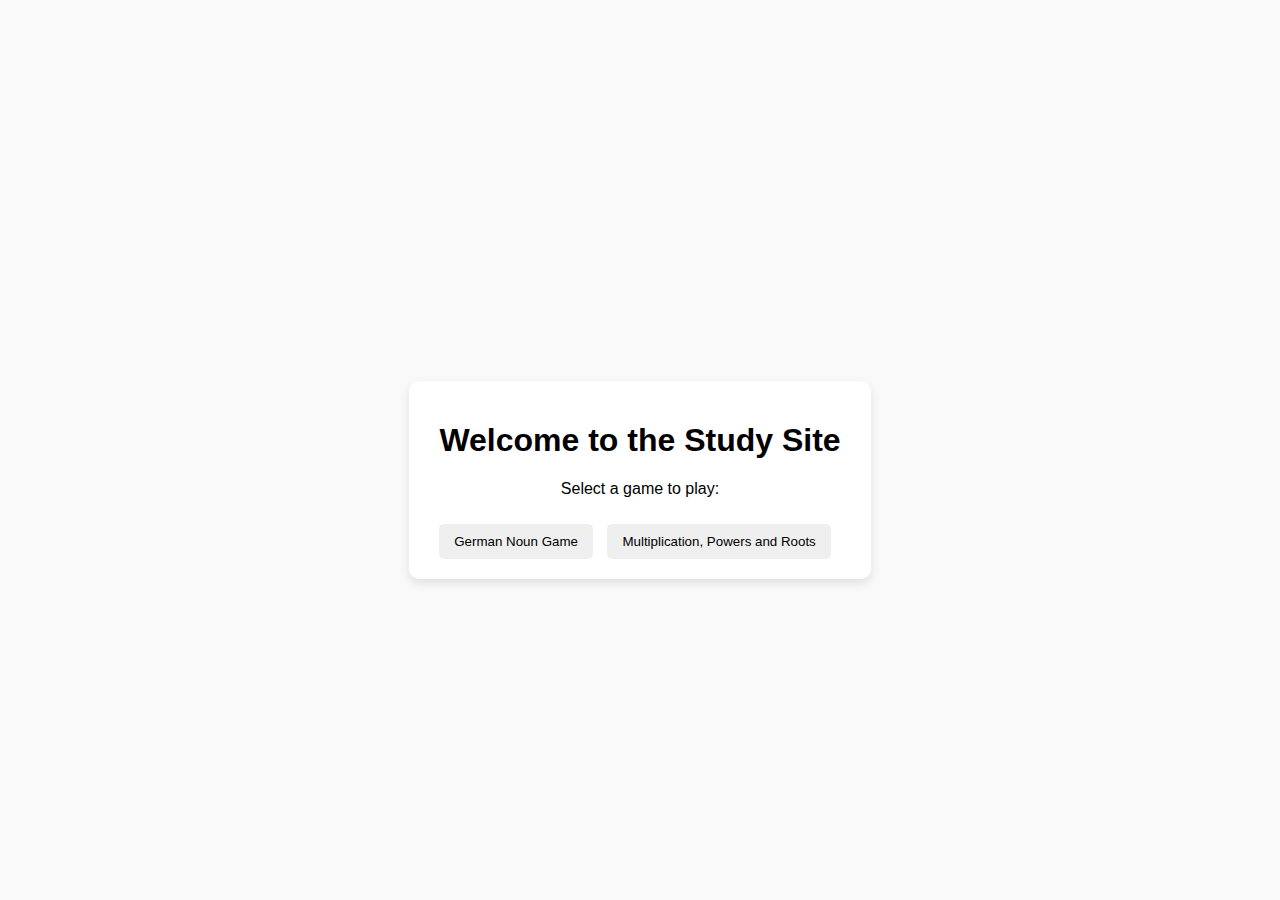
<file: index.html>
<!DOCTYPE html>
<html lang="en">
<head>
    <meta charset="UTF-8">
    <meta name="viewport" content="width=device-width, initial-scale=1.0">
    <link rel="stylesheet" href="style.css">
    <title>Study Site</title>
</head>
<body>
    <div class="container">
        <h1>Welcome to the Study Site</h1>
        <p>Select a game to play:</p>
        <button id="germanNounGameButton">German Noun Game</button>
        <button id="mathGameButton">Multiplication, Powers and Roots</button>
    </div>

    <script>
        document.getElementById('germanNounGameButton').onclick = function() {
            window.location.href = 'germanNounGame.html'; // Link to German Noun Game
        };
        
        document.getElementById('mathGameButton').onclick = function() {
            window.location.href = 'mathGame.html'; // Link to Math Game
        };
    </script>
</body>
</html>
</file>
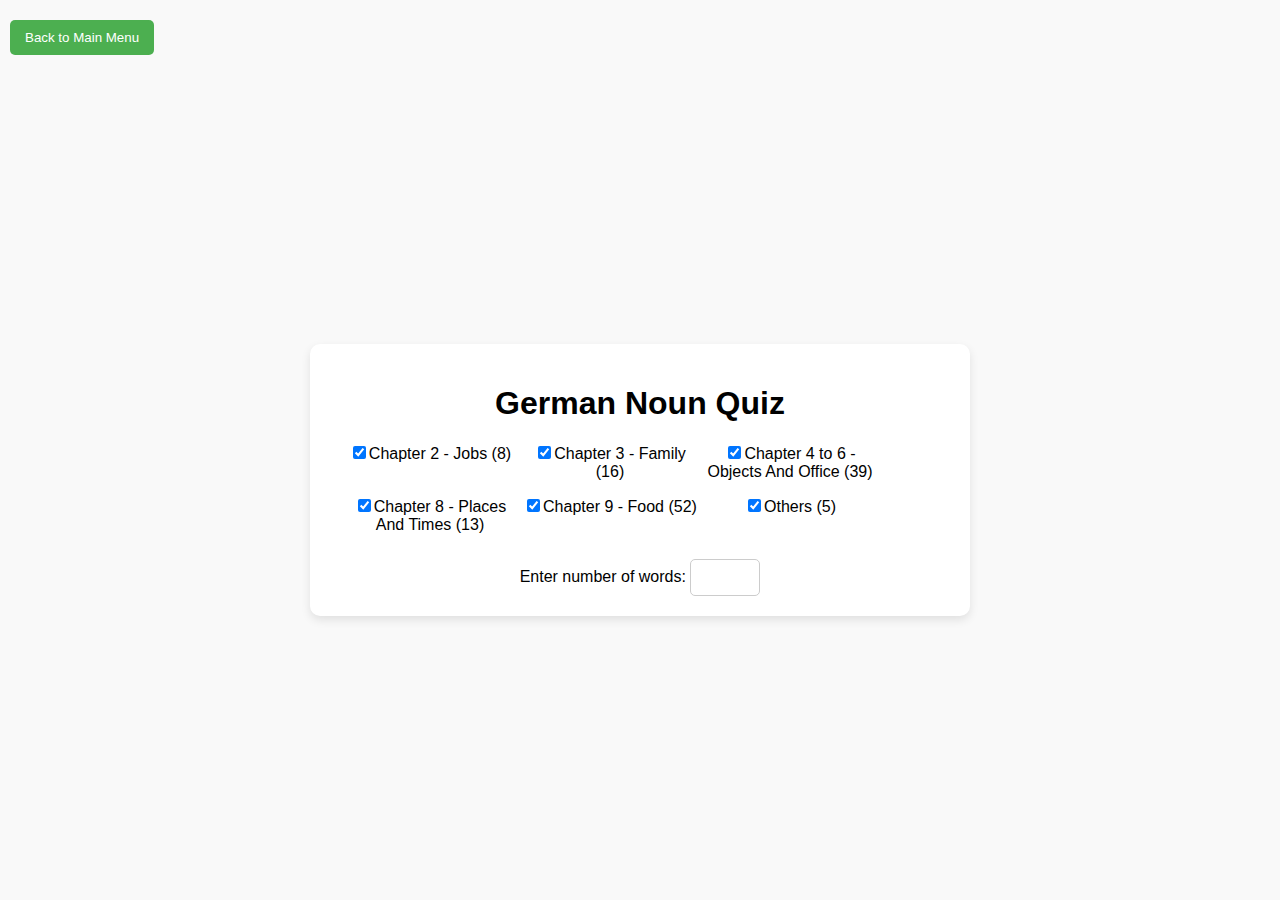
<file: germanNounGame.html>
<!DOCTYPE html>
<html lang="en">
<head>
    <meta charset="UTF-8">
    <meta name="viewport" content="width=device-width, initial-scale=1.0">
    <link rel="stylesheet" href="style.css">
    <title>German Noun Quiz</title>
</head>
<body>
    <!-- Back to Main Menu Button -->
    <button id="backToMain" class="back-button">Back to Main Menu</button>

    <div class="container">
        <h1>German Noun Quiz</h1>
        <div id="wordCountSection">
            <label for="wordCountInput">Enter number of words:</label>
            <input type="number" id="wordCountInput" min="1" max="10">
        </div>

        <div id="quizSection" class="hidden">
            <h2 id="wordDisplay"></h2>
            <div id="options"></div> 
        </div>

        <div id="resultSection" class="hidden">
            <h2>Your Score: <span id="finalScore"></span></h2>
            <h3>Results Log:</h3>
            <ul id="resultsLog"></ul>
        </div>
    </div>

    <!-- Link to the German Noun Game JavaScript -->
    <script src="germanNounGame.js"></script>

    <!-- Back Button Functionality -->
    <script>
        document.getElementById('backToMain').onclick = function() {
            window.location.href = 'index.html'; // Link back to main menu
        };
    </script>
</body>
</html>
</file>
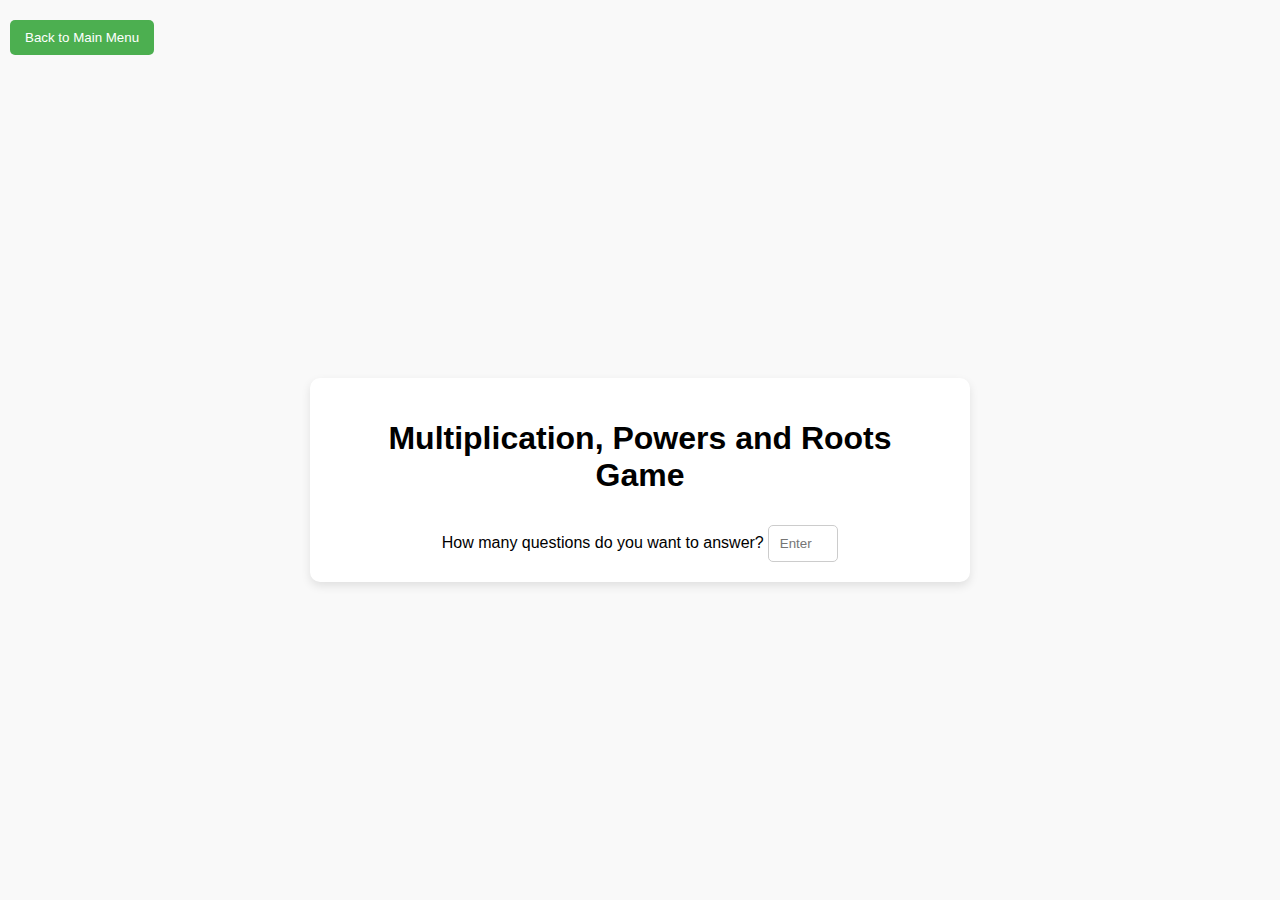
<file: mathGame.html>
<!DOCTYPE html>
<html lang="en">
<head>
    <meta charset="UTF-8">
    <meta name="viewport" content="width=device-width, initial-scale=1.0">
    <link rel="stylesheet" href="style.css">
    <title>Math Game</title>
</head>
<body>
    <!-- Back to Main Menu Button -->
    <button id="backToMain" class="back-button">Back to Main Menu</button>
    <div class="container">
        <h1>Multiplication, Powers and Roots Game</h1>
        
        <!-- Question Count Selection -->
        <div id="questionCountSection">
            <label for="questionCount">How many questions do you want to answer?</label>
            <input type="number" id="questionCount" min="1" max="20" placeholder="Enter">
        </div>

        <!-- Game Section (Initially Hidden) -->
        <div id="gameSection" class="hidden">
            <div id="questionDisplay"></div>
            <span id="timerDisplay">[5]</span>
            <input type="text" id="answerInput" placeholder="Your answer here...">
            <div id="resultDisplay"></div>
            <div id="scoreDisplay">Score: <span id="currentScore">0</span>/<span id="totalQuestions">0</span></div>
        </div>

        <!-- Results Section (Initially Hidden) -->
        <div id="resultsSection" class="hidden">
            <h2>Game Over!</h2>
            <div id="finalScore"></div>
            <div id="questionLog"></div>
        </div>
    </div>

    <script src="mathGame.js"></script>
    <script>
        document.getElementById('backToMain').onclick = function() {
            window.location.href = 'index.html'; // Link back to main page
        };
    </script>
</body>
</html>
</file>
<file: style.css>
/* Basic body styling */
body {
    font-family: Arial, sans-serif;
    background-color: #f9f9f9;
    margin: 0;
    padding: 0;
    display: flex;
    justify-content: center;
    align-items: center;
    height: 100vh; /* Full viewport height */
}

/* Center the container and add styling */
.container {
    margin-top: 60px; /* Add space at the top so content doesn't overlap with the button */
    text-align: center; /* Center text inside the container */
    background-color: white;
    padding: 20px 30px;
    border-radius: 10px;
    box-shadow: 0px 4px 10px rgba(0, 0, 0, 0.1);
    max-width: 600px; /* Limit the width of the container */
}

/* Style buttons */
button {
    padding: 10px 15px;
    margin-top: 10px;
    margin-right: 10px; /* Space between buttons */
    border-radius: 5px; /* Rounded corners */
    border: none; /* Remove button borders */
    cursor: pointer; /* Pointer cursor on hover */
}

/* Button hover effect */
button:hover {
    opacity: 0.9; /* Slight fade effect on hover */
}

/* Masculine button styling */
.masculine {
    background-color: blue;
    color: white;
}

/* Feminine button styling (color between purple and pink) */
.feminine {
    background-color: #DA70D6; /* Orchid color */
    color: white;
}

/* Neutral button styling */
.neutral {
    background-color: green;
    color: white;
}

/* Correct answer feedback styling */
.correct {
    color: green;
    font-weight: bold;
}

/* Wrong answer feedback styling */
.wrong {
    color: red;
    font-weight: bold;
}

/* Input field styling */
input[type="number"] {
    padding: 10px;
    margin-top: 10px;
    border-radius: 5px;
    border: 1px solid #ccc;
    text-align: center;
}



/* Hide elements when necessary (e.g., quiz section or results) */
.hidden {
    display: none;
}
/* Styles for log entries based on points awarded */
.green {
    color: green; /* Full point */
}

.orange {
    color: orange; /* Half point */
}

.red {
    color: red; /* Zero points */
}
/* Back Button Styling */
.back-button {
    position: fixed; /* Fixed position so it stays at the top-left */
    top: 10px; /* Position it 10px from the top */
    left: 10px; /* Position it 10px from the left */
    padding: 10px 15px;
    background-color: #4CAF50; /* Green color */
    color: white;
    border: none;
    border-radius: 5px;
    cursor: pointer;
    z-index: 1000; /* Ensure it appears above other elements */
}

.back-button:hover {
    background-color: #45a049; /* Slightly darker green on hover */
}


.question-log {
    margin-top: 20px;
}

.log-item {
    margin-bottom: 15px;
}
</file>
